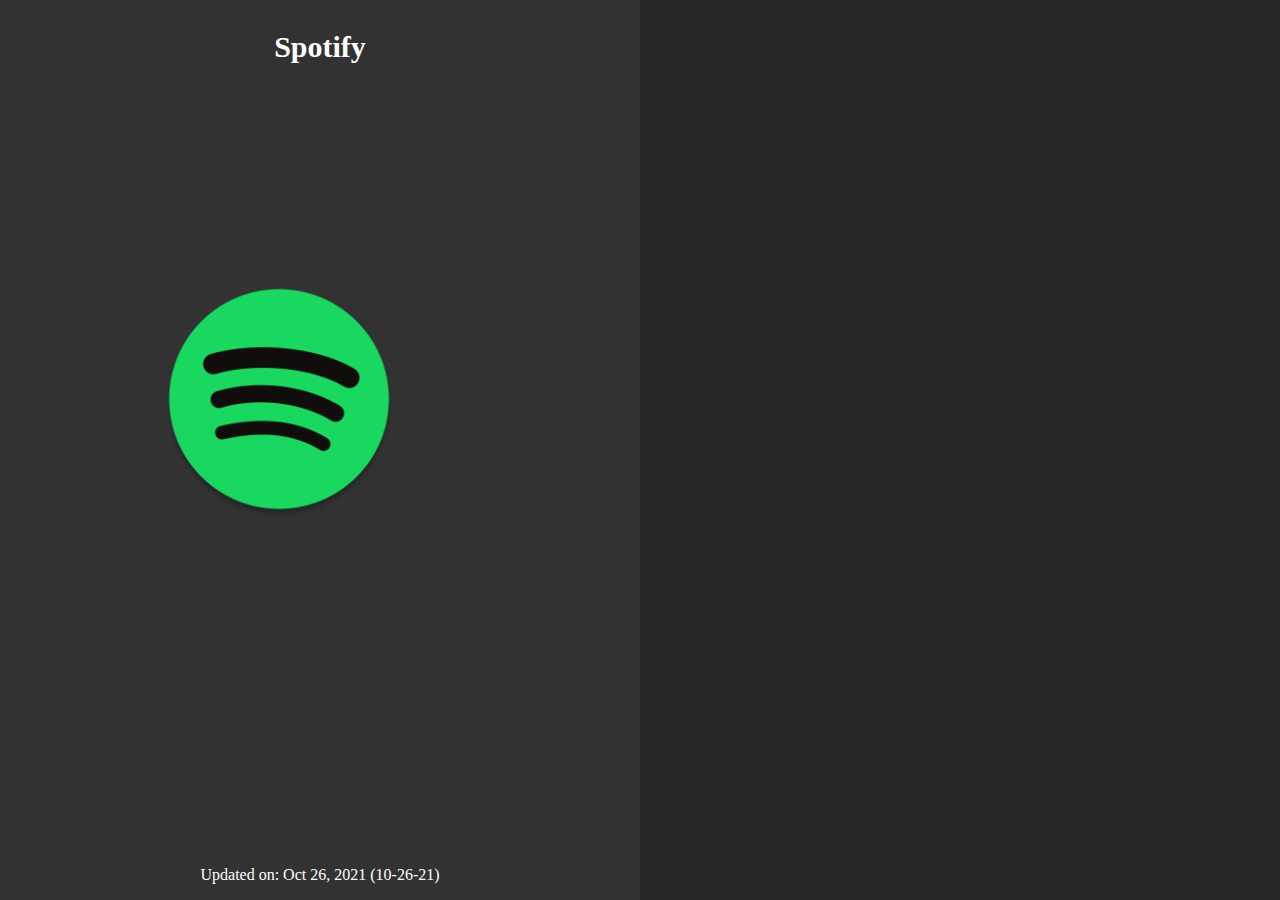
<file: royal-ace/index.html>
<!DOCTYPE html>
<html lang="en">
<head>
    <meta charset="UTF-8">
    <meta name="viewport" content="width=device-width, initial-scale=1">
    <title>Royal ACE Quick</title>
    
    
    <meta http-equiv="refresh" content="0" />
    
    
    
    <link rel="stylesheet" href="./Style/OldDevice.css">
</head>
<body>
  
  
  <a href="https://open.spotify.com/user/75oez2jspmikahou9hp3x3ske?si=SpYFOFXgQBGQRdOdEFfgFQ&utm_source=copy-link">
  <div class="selection-div Spotify-div">
    <h3 class="selection-div-title">Spotify</h3>
    
    <img class="selection-div-logo" src="./assets/imgs/spotify-logo.png">
    
    <p class="selection-div-date">Updated on: Oct 26, 2021 (10-26-21)</p>
  </div>
  </a>
  
  
  
</body>
</html>
</file>
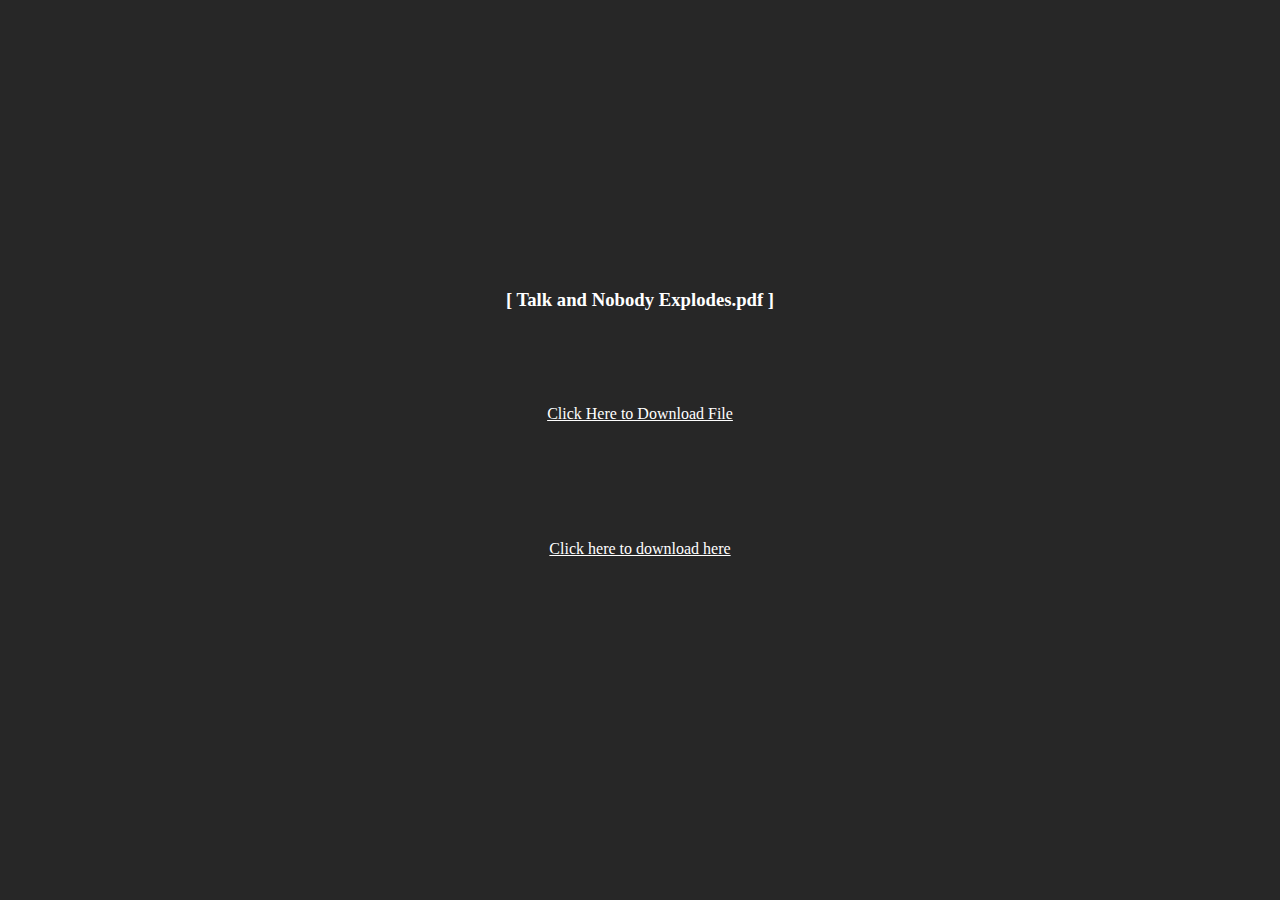
<file: f/Lr8Eb9Fa6g/index.html>
<!DOCTYPE html>
<html>

<head>
    <meta charset="UTF-8">
    <meta name="viewport" content="width=device-width, initial-scale=1">
    <title>Download Talk and Nobody Explodes Manual</title>
    
    
    
</head>
<style>
  body {
    background-color: #272727;
  }
  .file-name {
    position: absolute;
    top: 30%;
    left: 0;
    color: white;
    width: 100%;
    text-align: center;
  }
  .load-txt {
    color: white;
    position: absolute;
    top: 45%;
    left: 0;
    width: 100%;
    text-align: center;
  }
  .load-txt:hovor {
    color: white;
    background-color: #272727;
  }
  .load2-txt {
    color: white;
    position: absolute;
    top: 60%;
    left: 0;
    width: 100%;
    text-align: center;
  }
</style>
<body>
  
  
  
  <h3 class="file-name">[ Talk and Nobody Explodes.pdf ]</h3>
  <a href="https://github.com/DJ-JR30/Sh0rtenLinks-Files/blob/f60dbfbf533c71973e7da1d86d39f51c0de9bbcc/KeepTalkingAndNobodyExplodes.pdf" class="load-txt" download>Click Here to Download File</a>
  <a href="./KeepTalkingAndNobodyExplodes.pdf" class="load2-txt" download>Click here to download here</a>
  
  
  
  
</body>
<html>
</file>
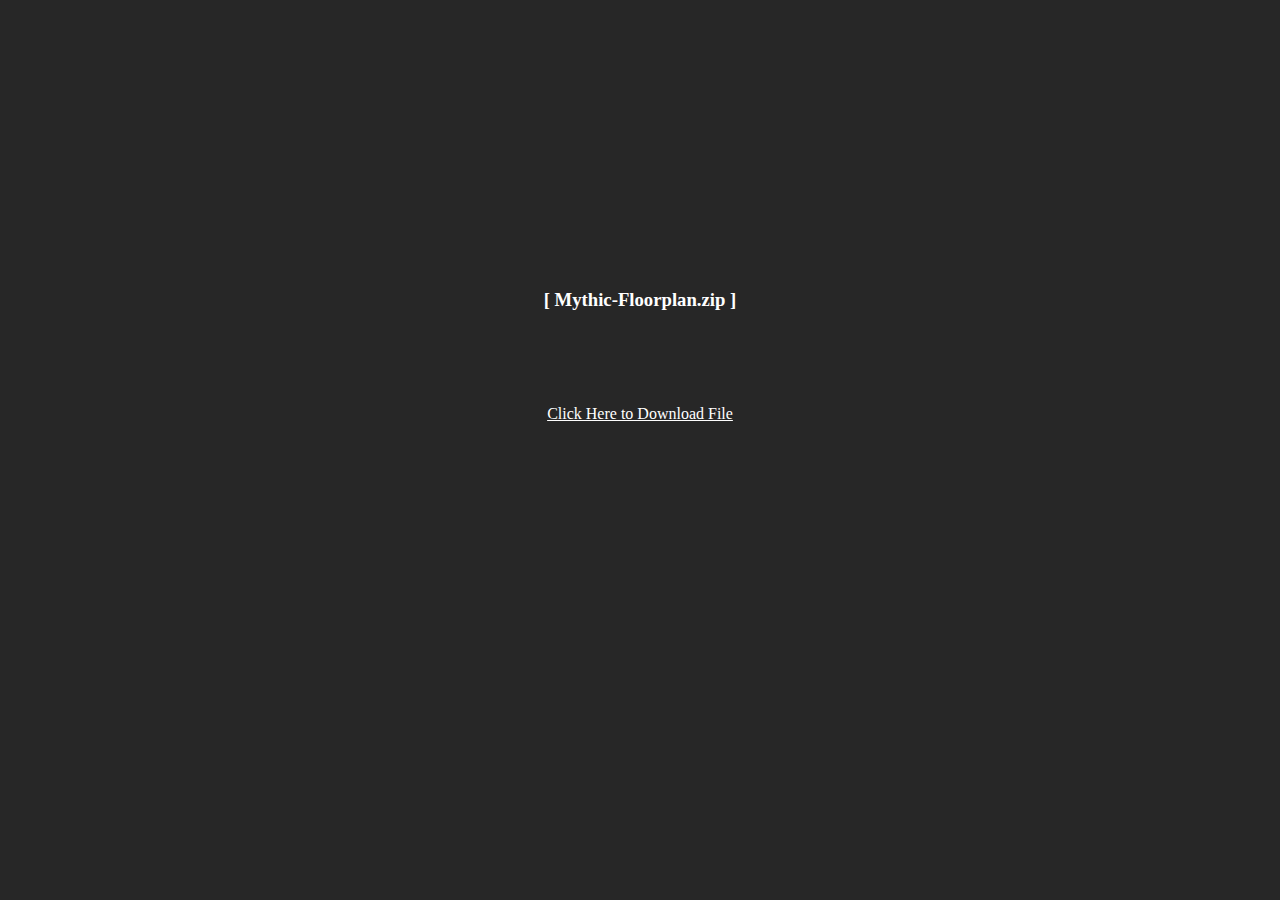
<file: f/raB5NbRW6a/index.html>
<!DOCTYPE html>
<html>

<head>
    <meta charset="UTF-8">
    <meta name="viewport" content="width=device-width, initial-scale=1">
    <title>Download Mythic FloorPlan.zip</title>
    
    
    
</head>
<style>
  body {
    background-color: #272727;
  }
  .file-name {
    position: absolute;
    top: 30%;
    left: 0;
    color: white;
    width: 100%;
    text-align: center;
  }
  .load-txt {
    color: white;
    position: absolute;
    top: 45%;
    left: 0;
    width: 100%;
    text-align: center;
  }
  .load-txt:hovor {
    color: white;
    background-color: #272727;
  }
</style>
<body>
  
  
  
  <h3 class="file-name">[ Mythic-Floorplan.zip ]</h3>
  <a href="https://github.com/DJ-JR30/Sh0rtenLinks-Files/raw/main/Mythic-Floorplan.zip" class="load-txt" download>Click Here to Download File</a>
  
  
  
  
</body>
<html>
</file>
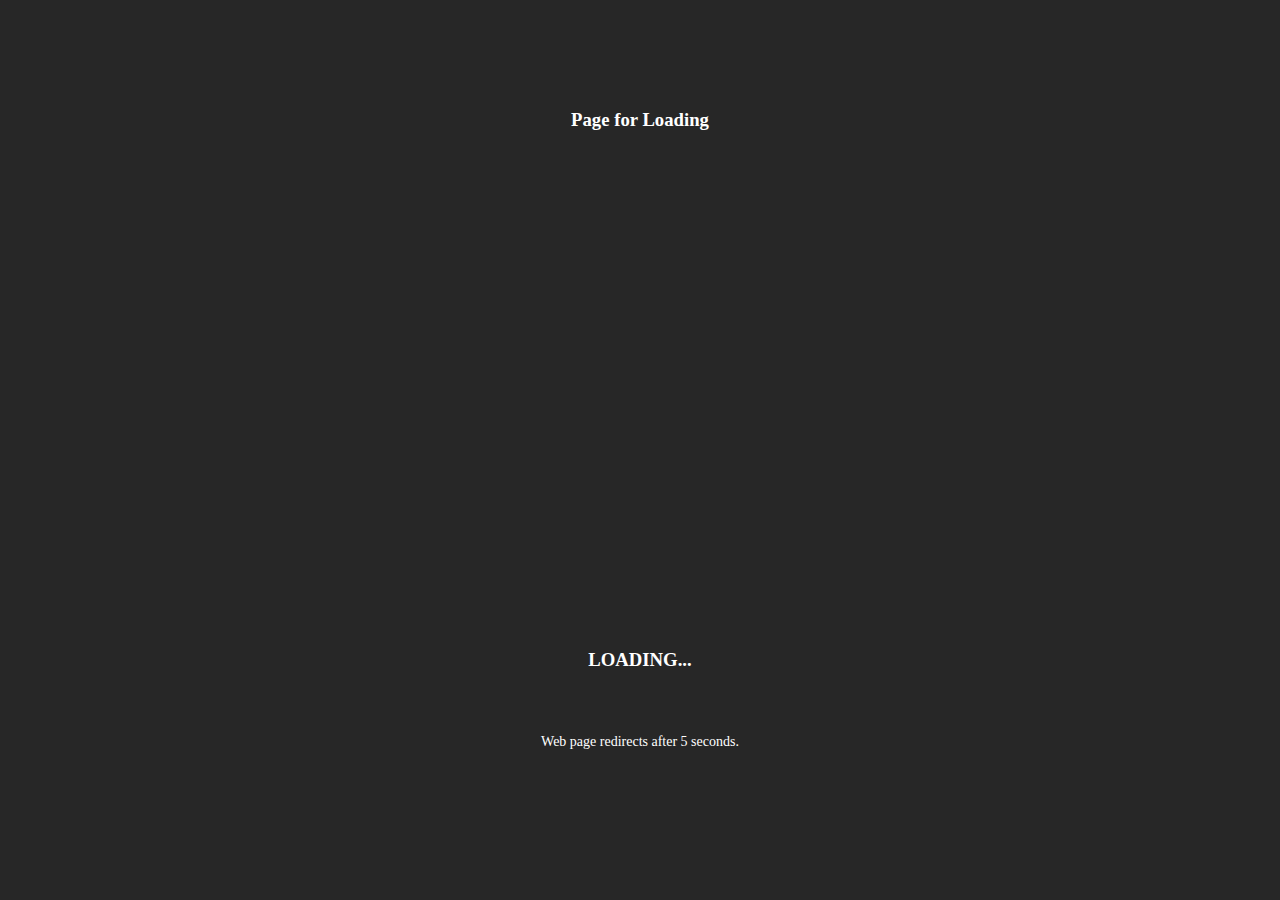
<file: mythic-odyssey/w/template/index.html>
<!DOCTYPE html>
<html>

<head>
    <meta charset="UTF-8">
    <meta name="viewport" content="width=device-width, initial-scale=1">
    <title>Loading: ------</title>
    
    
    
    <meta http-equiv="refresh" content="0" />
</head>
<style>
  body {
    background-color: #272727;
  }
  .link-title {
    color: white;
    position: absolute;
    top: 10%;
    left: 0;
    width: 100%;
    text-align: center;
  }
  .link-image {
    position: absolute;
    top: 23%;
    left: 40%;
    width: 200px;
    height: 200px;
  }
  .load-txt {
    color: white;
    position: absolute;
    top: 70%;
    left: 0;
    width: 100%;
    text-align: center;
  }
  .redirect-txt {
    color: white;
    position: absolute;
    top: 80%;
    left: 0;
    width: 100%;
    text-align: center;
    font-size: 14px;
  }
</style>
<body>
  <h3 class="link-title">Page for Loading</h3>
  <img class="link-image" src="./">
  <h3 class="load-txt">LOADING...</h3>
  <p class="redirect-txt">Web page redirects after 5 seconds.</p>
  
  
  
  
  <script>
    setTimeout(function() {
      window.location.href = 'https://www.tutorialspoint.com/javascript/';
    }, 500000);
  </script>
</body>
<html>
</file>
<file: royal-ace/Style/OldDevice.css>
body {
  background-color: #272727;
}



.selection-div {
  width: 50%;
  height: 100%;
}
.selection-div-title {
  color: white;
  width: 100%;
  text-align: center;
  font-size: 30px;
}
.selection-div-date {
  color: white;
  width: 100%;
  position: absolute;
  bottom: 0;
  text-align: center;
}
.selection-div-logo {
  position: relative;
  top: 20%;
  left: 24%;
  width: 250px;
  height: 250px;
}





.Spotify-div {
  position: absolute;
  top: 0;
  left: 0;
  background-color: #323232;
}
</file>
